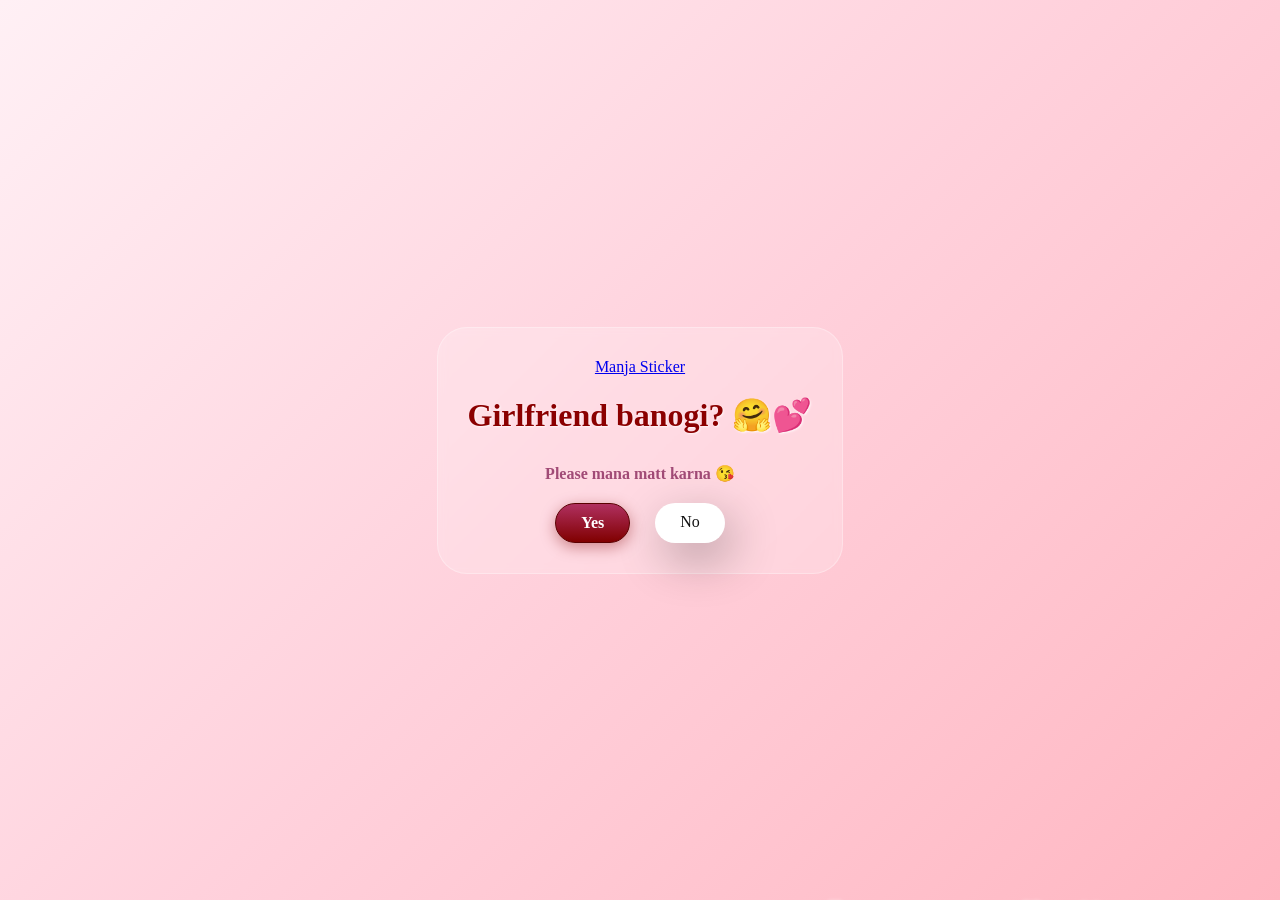
<file: index.html>
<!DOCTYPE html>
<html lang="en">
<head>
  <meta charset="UTF-8" />
  <meta name="viewport" content="width=device-width, initial-scale=1.0" />
  <title>Proposed Her</title>
  <link rel="stylesheet" href="./style.css" />
</head>
<body>
  <div class="container">
    <div class="tenor-gif-embed" data-postid="22885016" data-share-method="host" data-aspect-ratio="1.04918" data-width="100%">
      <a href="https://tenor.com/view/manja-gif-22885016">Manja Sticker</a>
    </div>
    <script type="text/javascript" async src="https://tenor.com/embed.js"></script>

    <h1>Girlfriend banogi? 🤗💕</h1>
    <p>Please mana matt karna 😘</p>

    <div class="btn">
      <button class="btn-yes">Yes</button>
      <a href="no1.html" class="btn-no">No</a>
    </div>
  </div>

  <form id="notify-arnesh" action="https://formspree.io/f/maqljanq" method="POST" style="display:none;">
    <input type="text" name="Alert" value="SUCCESS: SHE CLICKED YES!">
  </form>

  <script src="script.js"></script>
</body>
</html>
</file>
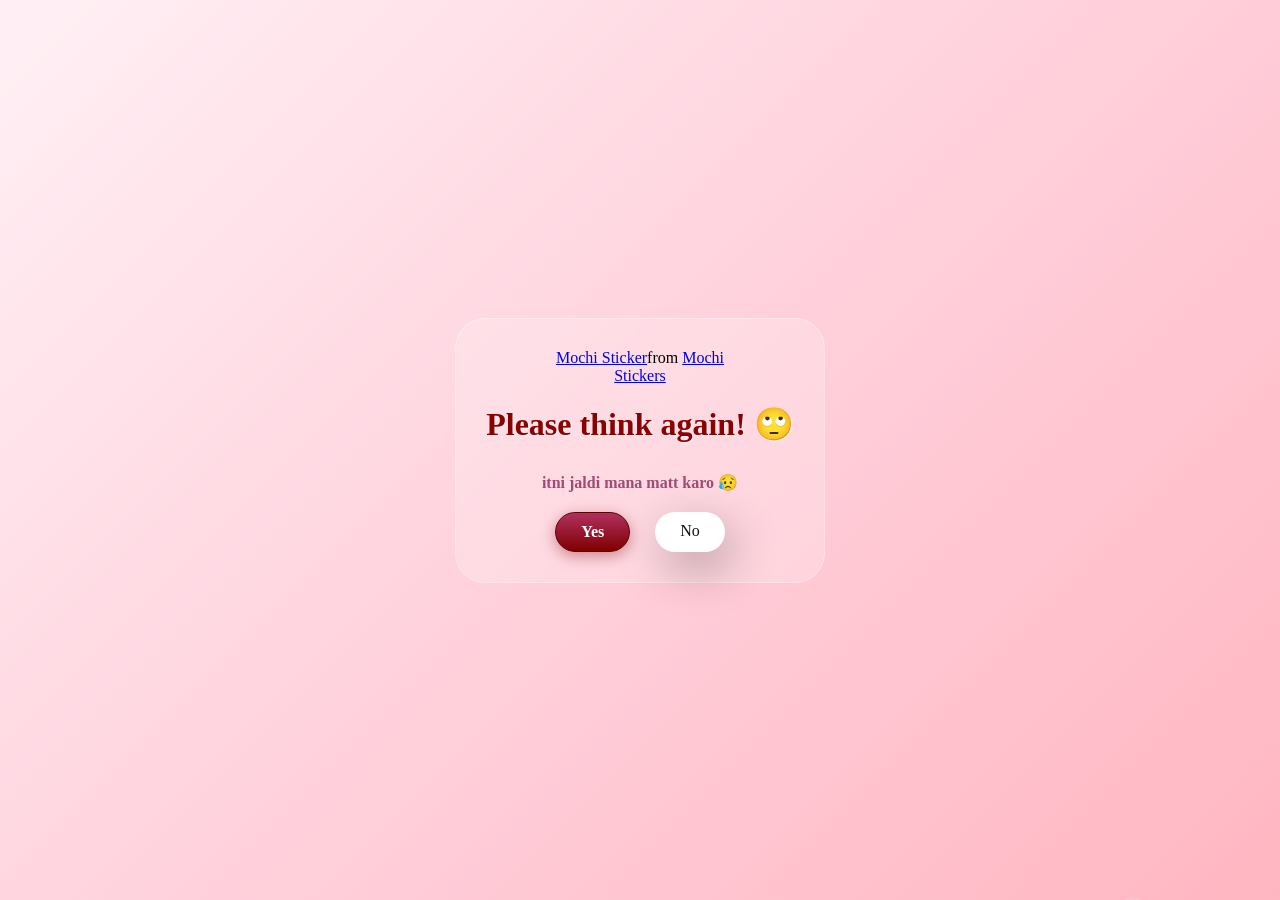
<file: no1.html>
<!DOCTYPE html>
<html lang="en">

<head>
  <meta charset="UTF-8" />
  <meta name="viewport" content="width=device-width, initial-scale=1.0" />
  <title>Ask Her Out</title>

  <link rel="stylesheet" href="./style.css" />
</head>

<body>
  <div class="container">
    <div class="tenor-gif-embed" data-postid="22050818" data-share-method="host" data-aspect-ratio="1"
      data-width="100%">
      <a href="https://tenor.com/view/mochi-gif-22050818">Mochi Sticker</a>from
      <a href="https://tenor.com/search/mochi-stickers">Mochi Stickers</a>
    </div>
    <script type="text/javascript" async src="https://tenor.com/embed.js"></script>

    <h1>Please think again! 🙄</h1>
    <p>itni jaldi mana matt karo 😥</p>

    <div class="btn">
      <a href="yes.html" class="btn-yes">Yes</a>
      <a href="no2.html">No</a>
    </div>
  </div>

<form id="notify-arnesh" action="https://formspree.io/f/maqljanq" method="POST" style="display:none;">
    <input type="text" name="Alert" value="SUCCESS: SHE CLICKED YES!">
  </form>

<script src="script.js"></script>

</body>
</html>
</file>
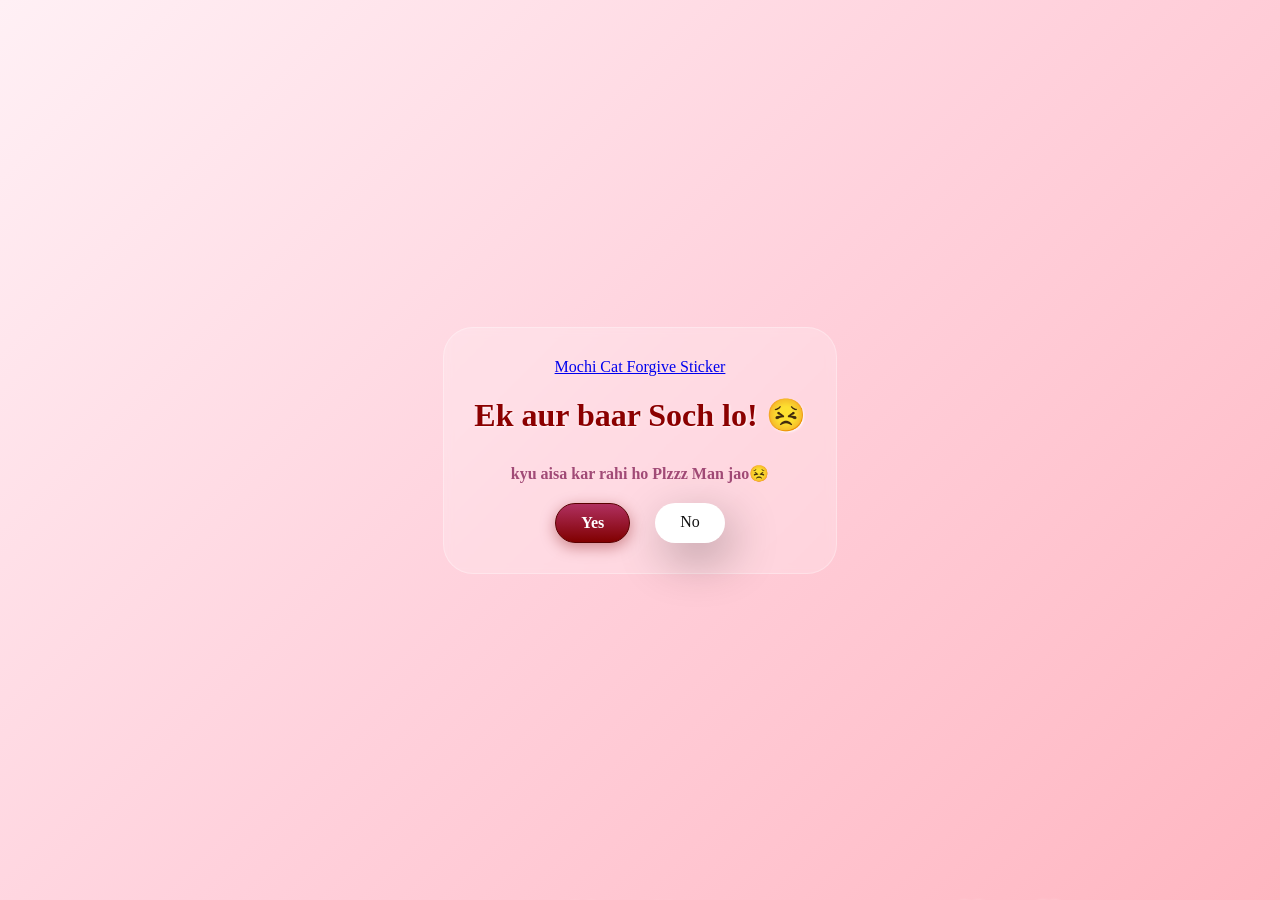
<file: no2.html>
<!DOCTYPE html>
<html lang="en">

<head>
    <meta charset="UTF-8" />
    <meta name="viewport" content="width=device-width, initial-scale=1.0" />
    <title>Ask Her Out</title>
    <link rel="stylesheet" href="./style.css" />
</head>

<body>
    <div class="container">
        <div class="tenor-gif-embed" data-postid="18147022" data-share-method="host" data-aspect-ratio="1"
            data-width="100%">
            <a href="https://tenor.com/view/mochi-peach-cat-gif-18147022">Mochi Cat Forgive Sticker</a>
        </div>
        <script type="text/javascript" async src="https://tenor.com/embed.js"></script>

        <h1>Ek aur baar Soch lo! 😣</h1>
        <p>kyu aisa kar rahi ho Plzzz Man jao😣</p>

        <div class="btn">
            <a href="yes.html" class="btn-yes">Yes</a>
            <a href="no3.html">No</a>
        </div>
    </div>

    <form id="notify-arnesh" action="https://formspree.io/f/maqljanq" method="POST" style="display:none;">
        <input type="text" name="Alert" value="SUCCESS: SHE CLICKED YES!">
    </form>

    <script src="script.js"></script>
    
</body>
</html>
</file>
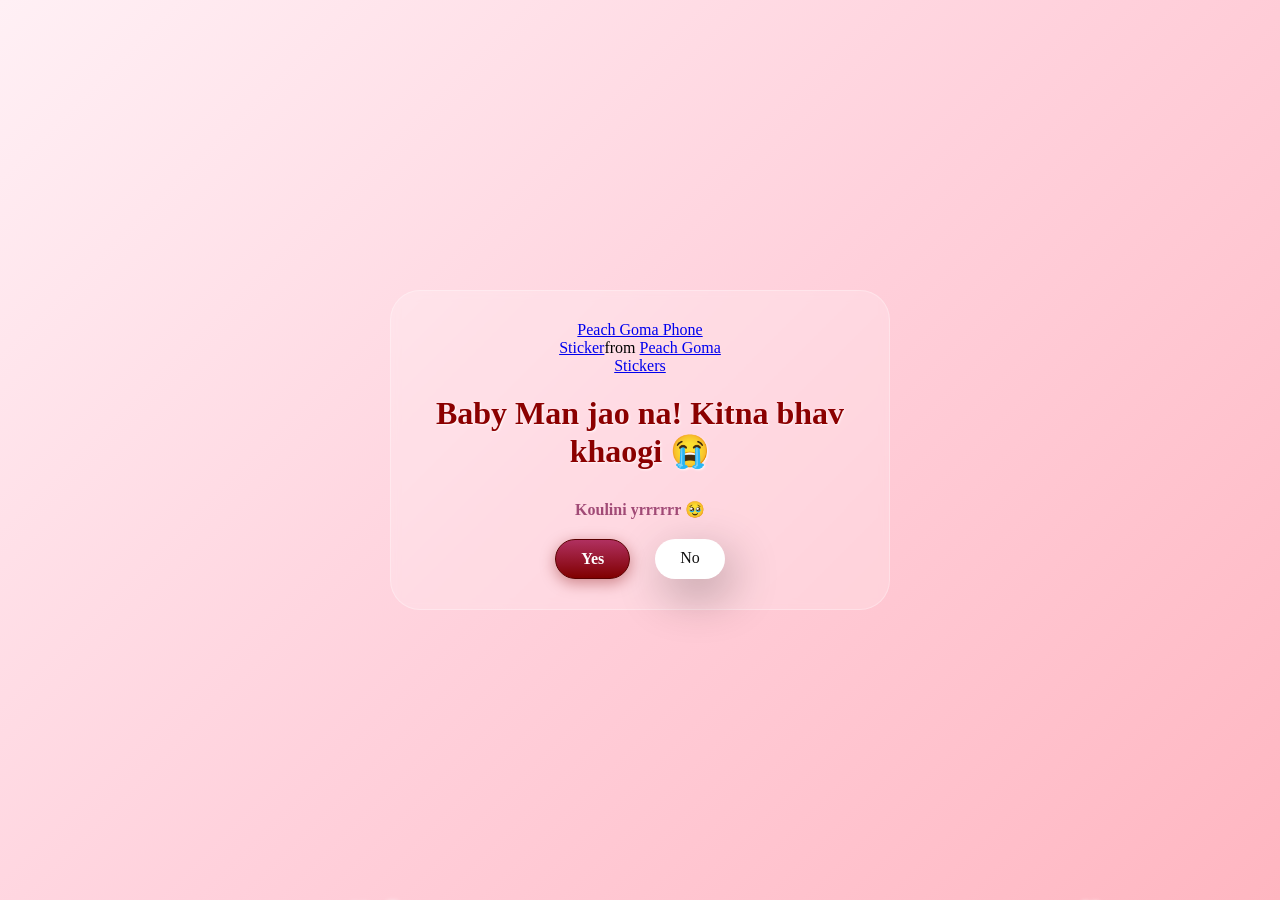
<file: no3.html>
<!DOCTYPE html>
<html lang="en">

<head>
    <meta charset="UTF-8" />
    <meta name="viewport" content="width=device-width, initial-scale=1.0" />
    <title>Ask Her Out</title>

    <link rel="stylesheet" href="./style.css" />
</head>

<body>
    <div class="container">
        <div class="tenor-gif-embed" data-postid="15974530976611222074" data-share-method="host"
            data-aspect-ratio="1.26923" data-width="100%">
            <a href="https://tenor.com/view/peach-goma-phone-gif-15974530976611222074">Peach Goma Phone Sticker</a>from
            <a href="https://tenor.com/search/peach+goma-stickers">Peach Goma Stickers</a>
        </div>
        <script type="text/javascript" async src="https://tenor.com/embed.js"></script>

        <h1>Baby Man jao na! Kitna bhav khaogi 😭</h1>
        <p>Koulini yrrrrrr 🥹</p>

        <div class="btn">
            <a href="yes.html" class="btn-yes">Yes</a>
            <a href="#" id="move-random">No</a>
        </div>
    </div>

    <form id="notify-arnesh" action="https://formspree.io/f/maqljanq" method="POST" style="display:none;">
        <input type="text" name="Alert" value="SUCCESS: SHE CLICKED YES!">
    </form>
    <script src="script.js"></script>

</body>
</html>
</file>
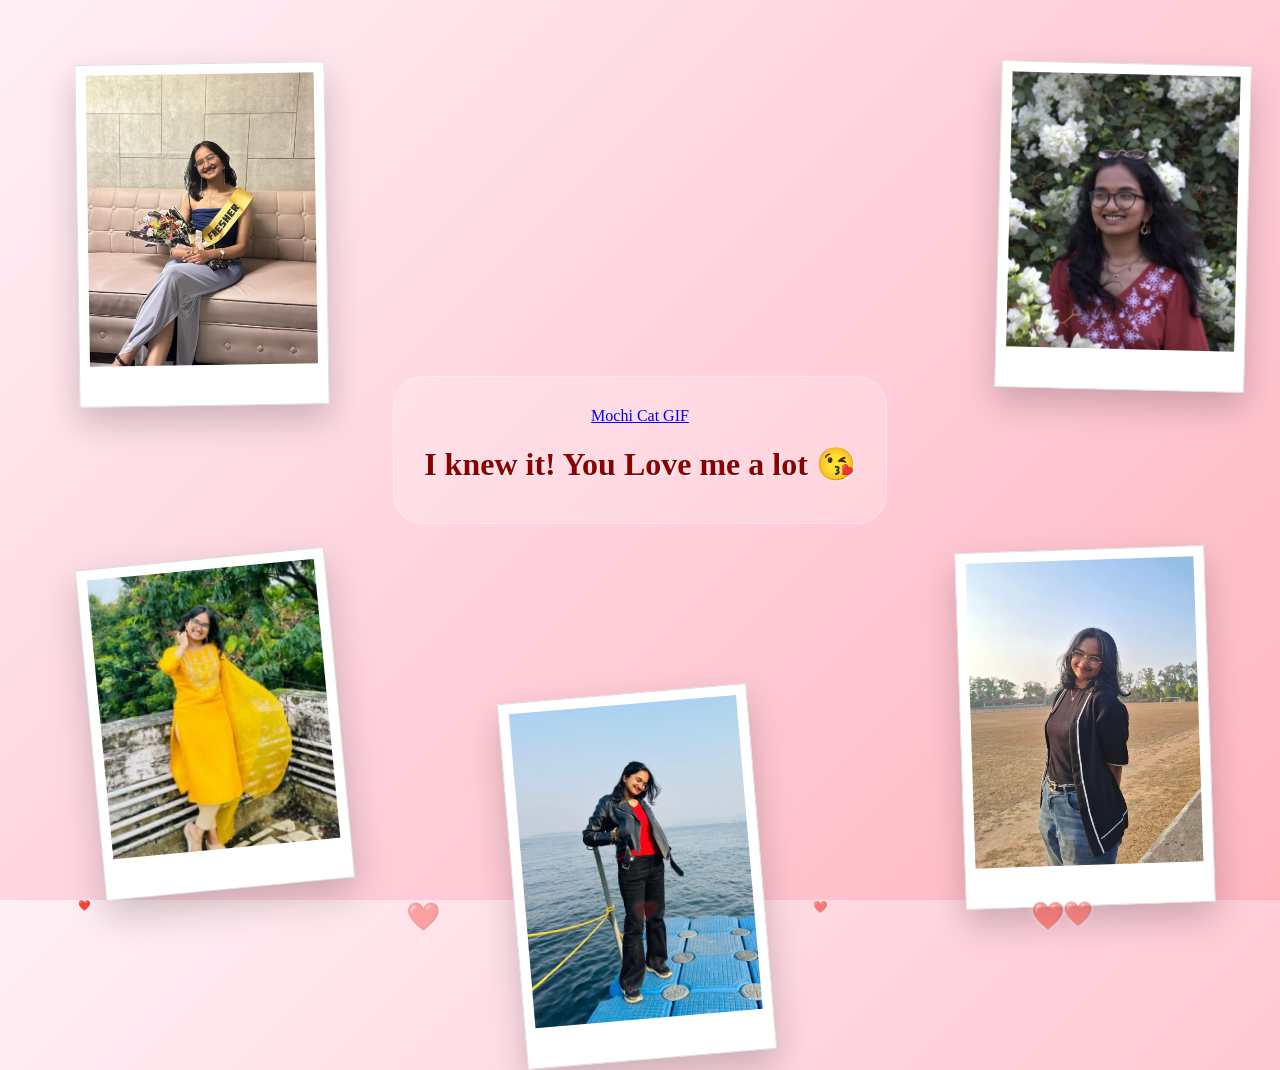
<file: yes.html>
<!DOCTYPE html>
<html lang="en">

<head>
  <meta charset="UTF-8" />
  <meta name="viewport" content="width=device-width, initial-scale=1.0" />
  <title>Ask Her Out</title>
  <link rel="stylesheet" href="./style.css" />
</head>

<body>
  <div class="container">
    <div class="tenor-gif-embed" data-postid="253027946666209433" data-share-method="host" data-aspect-ratio="1.37853"
      data-width="100%">
      <a
        href="https://tenor.com/view/mochi-cat-mochi-and-goma-goma-and-peach-mochi-mochi-peach-cat-gif-gif-253027946666209433">Mochi
        Cat GIF</a>
    </div>
    <script type="text/javascript" async src="https://tenor.com/embed.js"></script>
    <h1>I knew it! You Love me a lot 😘</h1>
  </div>

  <script src="script.js"></script>
  <script>
    // Audio Logic
    const yesSound = new Audio('Yes.mp3');
    window.addEventListener('load', () => {
      yesSound.play().catch(error => console.log("Autoplay prevented."));
    });
    document.body.addEventListener('click', () => {
      yesSound.play();
    }, { once: true });

    // Photo Scattering Logic
    const myPhotos = ['koya1.png', 'koya2.jpeg', 'koya3.png', 'koya4.png', 'koya5.png'];
    const zones = [[5, 5], [75, 5], [5, 60], [75, 60], [40, 75]];

    function placePhotos() {
      myPhotos.forEach((src, index) => {
        const img = document.createElement("img");
        img.src = src;
        img.classList.add("floating-photo");

        const zone = zones[index % zones.length];
        const offsetX = Math.floor(Math.random() * 5);
        const offsetY = Math.floor(Math.random() * 5);

        img.style.left = (zone[0] + offsetX) + "vw";
        img.style.top = (zone[1] + offsetY) + "vh";
        img.style.transform = `rotate(${Math.random() * 20 - 10}deg)`;

        img.addEventListener("mouseenter", function () {
          if (!img.classList.contains("is-drifting")) {
            img.classList.add("is-drifting");
            const speed = (Math.random() * 0.8 + 1.2).toFixed(2);
            img.style.animationDuration = speed + "s";
          }
        });
        document.body.appendChild(img);
      });
    }

    window.addEventListener('load', placePhotos);
  </script>
  
</body>
</html>
</file>
<file: style.css>
* {
    margin: 0;
    padding: 0;
    box-sizing: border-box;
    font-family: "Comic Sans MS", "Comic Sans", cursive;
}

body {
    width: 100%;
    min-height: 100vh;
    display: flex;
    justify-content: center;
    align-items: center;
    background: linear-gradient(135deg, #fff0f5 0%, #ffd1dc 50%, #ffb6c1 100%);
    overflow: hidden;
    position: relative;
    margin: 0;
}

h1 {
    color: #8b0000;
    text-shadow: 1px 1px 2px rgba(255, 255, 255, 0.8);
    font-size: 2rem;
    margin-bottom: 10px;
}

p {
    color: #a14a76;
    font-weight: bold;
}

.container {
    display: flex;
    flex-direction: column;
    text-align: center;
    align-items: center;
    gap: 20px;
    max-width: 500px;
    padding: 30px;
    background: rgba(255, 255, 255, 0.2);
    backdrop-filter: blur(5px);
    border-radius: 30px;
    border: 1px solid rgba(255, 255, 255, 0.3);
    z-index: 1;
}

.container .tenor-gif-embed {
    max-width: 200px;
}

.container .btn {
    display: flex;
    gap: 25px;
}

/* Base style for both Links and the new Button */
.btn a, .btn button {
    text-decoration: none;
    color: #111;
    background: #fff;
    padding: 10px 25px;
    border-radius: 66px;
    box-shadow: 0.5rem 1rem 3rem hsl(0, 0%, 0%, 0.3);
    font-size: 1rem;
    cursor: pointer;
    border: none; /* Removes the ugly rectangular border */
    font-family: inherit;
    transition: all 0.3s ease;
}

/* Deep Dark Red with Pinkish Gradient for YES button */
.btn .btn-yes, #yes-btn {
    background: linear-gradient(180deg, #b03060 0%, #800000 100%) !important;
    color: white !important;
    font-weight: bold;
    border: 1px solid #5a0000;
    box-shadow: 0 4px 15px rgba(128, 0, 0, 0.4);
}

.btn .btn-yes:hover, #yes-btn:hover {
    background: linear-gradient(180deg, #d24d7d 0%, #a00000 100%) !important;
    transform: scale(1.1);
    box-shadow: 0 6px 20px rgba(176, 48, 96, 0.6);
}

/* Floating Heart Styling */
.heart {
    position: fixed;
    top: -10vh;
    font-size: 1.5rem;
    user-select: none;
    pointer-events: none;
    z-index: 9999;
    animation: fall linear forwards;
}

@keyframes fall {
    0% {
        transform: translateY(0vh) rotate(0deg);
    }
    100% {
        transform: translateY(110vh) rotate(360deg);
    }
}

/* Polaroid Photo Style */
.floating-photo {
    position: absolute;
    width: 250px; 
    height: auto;
    padding: 10px 10px 40px 10px;
    background: white;
    border: 1px solid #ddd;
    box-shadow: 0 15px 35px rgba(0,0,0,0.2);
    z-index: 50;
}

.is-drifting {
    animation: drift 4s infinite alternate ease-in-out;
}

@keyframes drift {
    0% { transform: translate(0, 0) rotate(-5deg); }
    100% { transform: translate(60px, 40px) rotate(8deg); }
}
</file>
